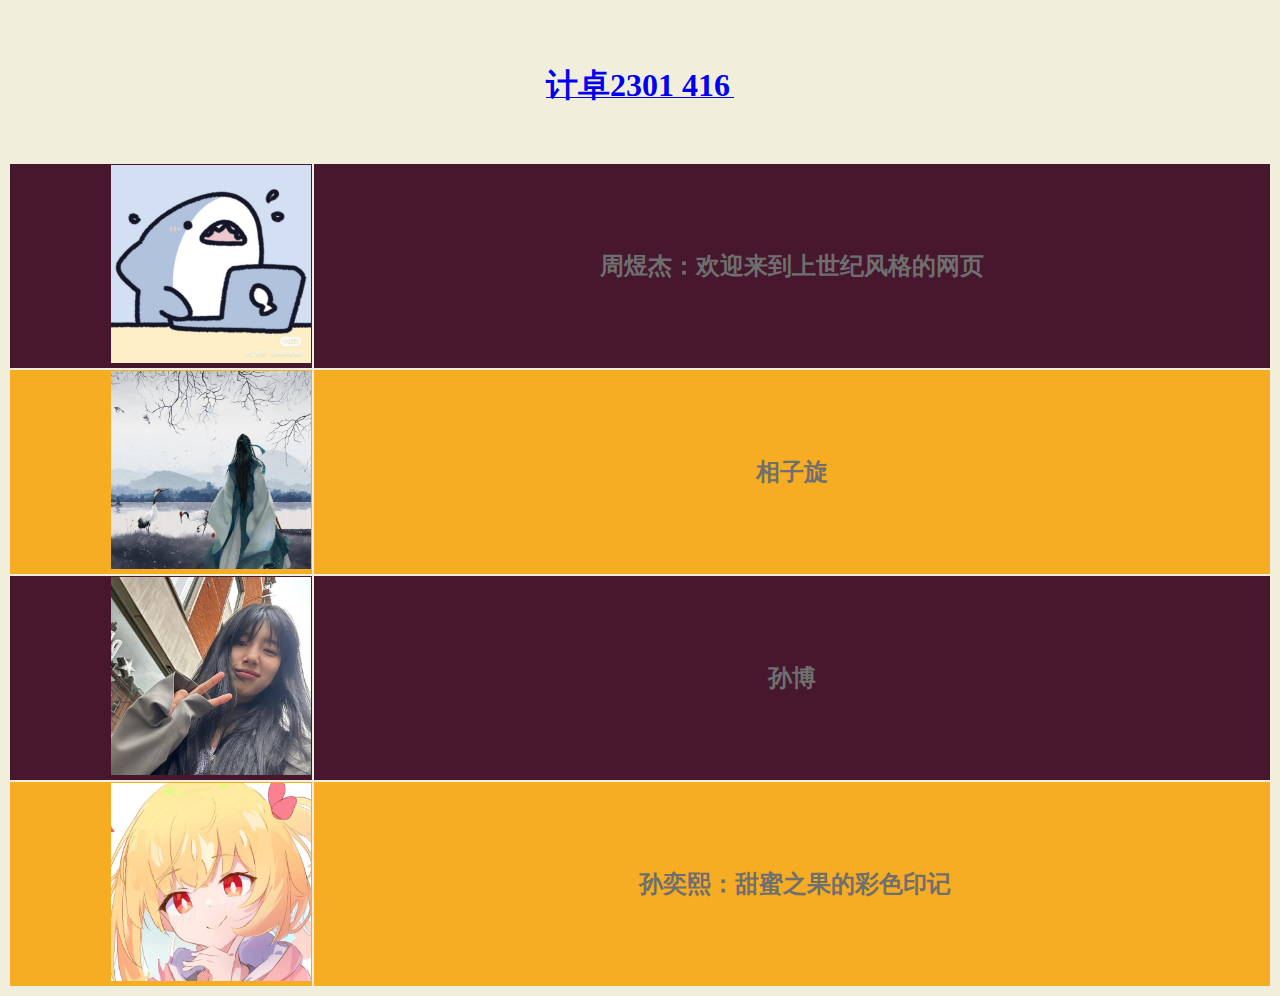
<file: index.html>
<!doctype html>
<html lang="zh">
	<body bgcolor="#F1EFDC">
		<title>欢迎来到416寝室</title>
<table width="100%" border="0">
  <tbody>
    <tr>
      <th height="150" colspan="2" bgcolor="#F1EFDC" scope="row"><span style="font-style: inherit; font-weight: bold; font-size: xx-large;"></span>
		  <a href="https://shicheng0104.github.io/banjizhuye/">
		  <span style="font-family: '华文彩云'; font-style: inherit; font-weight: bold; font-size: xx-large;">计卓2301 416</span>&nbsp;
		</a></th>
    </tr>
    <tr>
      <th width="300" align="right" bgcolor="#47182D" scope="row">
		  <a href=" ./zyj400/index.html">
		  <img src="images/周煜杰.jpg" width="200" height="198" alt="" />
			  </a></th>
      <th bgcolor="#47182D" style="color: #6F6F6F; font-family: '楷体'; font-size: 24px;" scope="row">周煜杰：欢迎来到上世纪风格的网页</th>
    </tr>
    <tr>
      <th align="right" bgcolor="#F6AC23" scope="row">
		  <a href="https://0mo0.github.io/xiang.github.io/index.html">
		  <img src="images/相子旋.jpg" width="200" height="198" alt=""/>
		  </a>
		</th>
      <th bgcolor="#F6AC23" scope="row"><span style="font-family: '楷体'; color: #6F6F6F; font-size: 24px;">相子旋</span></th>
    </tr>
    <tr>
      <th align="right" bgcolor="#47182D" scope="row">
		  <a href="https://daojiuzahuopu.gitee.io/sb389/">
		  <img src="images/孙博.jpg" width="200" height="198" alt=""/>
		</a></th>
      <th bgcolor="#47182D" style="font-family: '楷体'; color: #6F6F6F; font-size: 24px;" scope="row">孙博</th>
    </tr>
    <tr>
      <th align="right" bgcolor="#F6AC23" scope="row">
		  <a href="https://yxxm0023.github.io/">
		  <img src="images/孙奕熙.jpg" width="200" height="198" alt=""/>
			  </a></th>
      <th bgcolor="#F6AC23" style="color: #6F6F6F; font-family: '楷体'; font-size: 24px;" scope="row">&nbsp;孙奕熙：甜蜜之果的彩色印记</th>
    </tr>
  </tbody>
</table>
		</body>
</html>
</file>
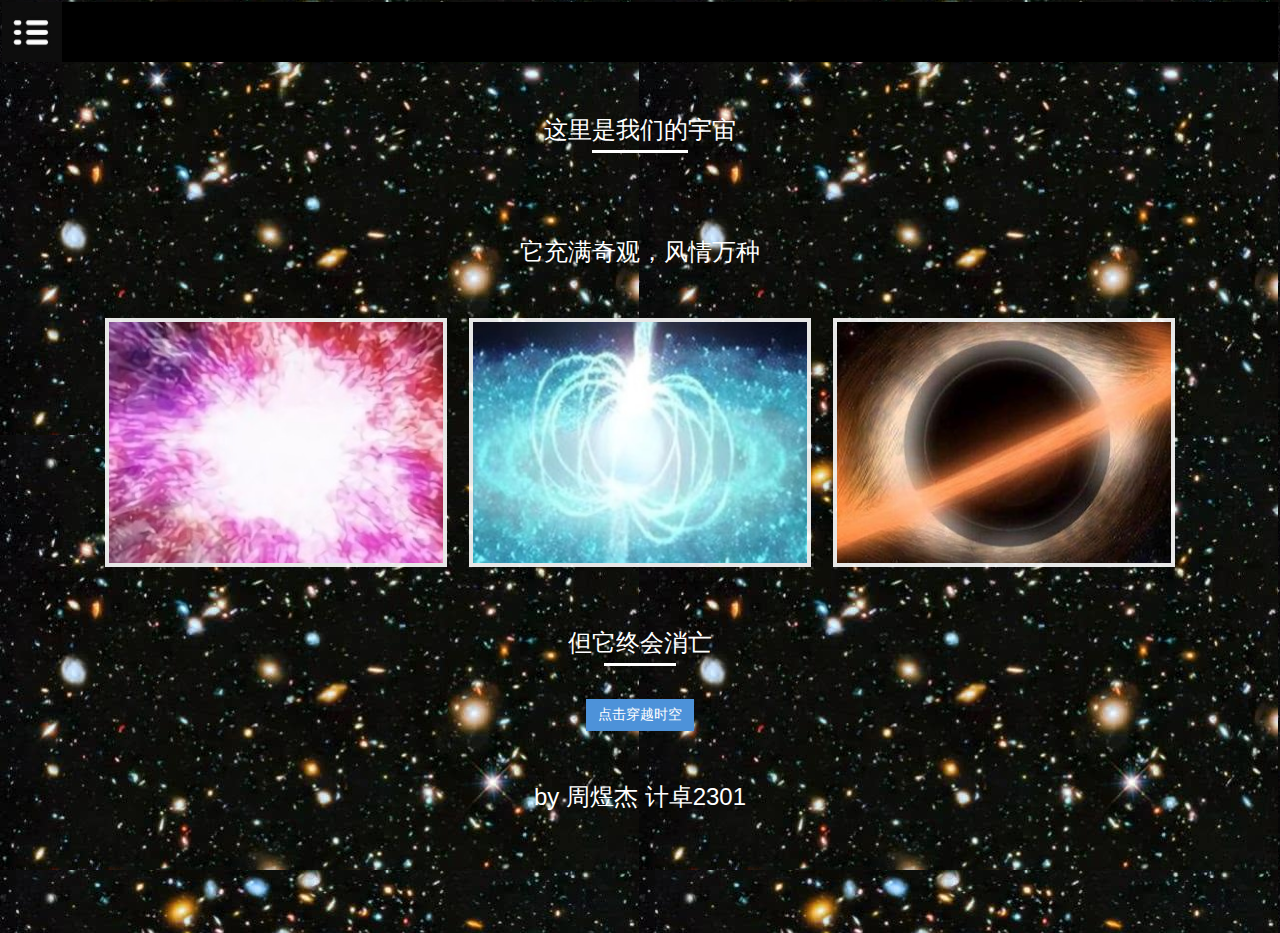
<file: zyj400/index.html>
<!doctype html>
<html lang="zh">
<head>
	<meta charset="UTF-8">
	<meta http-equiv="X-UA-Compatible" content="IE=edge,chrome=1"> 
	<meta name="viewport" content="width=device-width, initial-scale=1.0">
	<title>Wonders Of the Universe</title>
	<link rel="stylesheet" type="text/css" href="css/lanren.css">
</head>
<body background="image/universe.jpg">
	<table width="100%" border="0">
  <tbody>
    <tr>
      <th align="left" bgcolor="#000000" scope="col"><a href="../index.html"><img src="image/宿舍主页.jpg" alt="" width="60"/></a><span style="color: #000000"></span></th>
    </tr>
  </tbody>
</table>


	<!-- 代码部分begin -->
	<div class="lanren">
		<div class="full-length">
		    <div class="container">
		    	<!-- Effect-1 -->
		        <h2><span>这里是我们的宇宙</span></h2>
				<h2>它充满奇观，风情万种</h2>
		        <ul>
		        	<li>
		            	<div class="port-1 effect-1">
		                	<div class="image-box">
		                    	<img src="image/超新星爆炸1.jpg" alt="Image-1">
		                    </div>
		                    <div class="text-desc">
		                    	<h3>超新星爆炸</h3>
		                        <p>骑官西一度，状如半月，有芒角，煌煌然可以鉴物，历库楼东。八月，随天轮入浊。</p>
		                    	<a href="web/超新星爆炸.html" class="btn">Learn more</a>
		                    </div>
		                </div>
		            </li>
		            <li>
		            	<div class="port-1 effect-2">
		                	<div class="image-box">
		                    	<img src="image/中子星1.jpg" alt="Image-2">
		                    </div>
		                    <div class="text-desc">
		                    	<h3>中子星</h3>
		                        <p>质量没有达到可以形成黑洞的恒星在寿命终结时塌缩形成的一种介于白矮星和黑洞之间的星体。</p>
		                    	<a href="web/中子星.html" class="btn">Learn more</a>
		                    </div>
		                </div>
		            </li>
		            <li>
		            	<div class="port-1 effect-3">
		                	<div class="image-box">
		                    	<img src="image/黑洞1.jpg" alt="Image-3">
		                    </div>
		                    <div class="text-desc">
		                    	<h3>黑洞</h3>
		                        <p>时空曲率大到光都无法从其事件视界逃脱的天体，逃逸速度大于光速。</p>
		                    	<a href="web/黑洞.html" class="btn">Learn more</a>
		                    </div>
		                </div>
		            </li>
		        </ul>
		        <!-- Effect-1 End -->
	
		        
		        <!-- Effect-7 -->
		    	<h2><span>但它终会消亡</span></h2>
		    	<center><a href="web/宇宙热寂.html" class="btn">点击穿越时空</a></center>
		        <!-- Effect-8 End -->
				<center><h2>by 周煜杰 计卓2301</h2></center>
		    </div>
		</div>
	</div>
	<!-- 代码部分end -->
	</body>
</html>
</file>
<file: zyj400/css/lanren.css>
/*= Reset CSS 
============= */
html, body {border: 0; margin: 0; padding: 0;}
body { font: 14px "Lato", Arial, sans-serif; min-width: 100%; min-height: 100%; color: #666; background-color: #2D2D2D; }
.container{margin: 0 auto; max-width: 1060px;}
h2{color: #fff; float: left; width: 100%; font-size: 24px; font-weight: 400; text-align: center; padding: 50px 0 40px; position: relative; z-index: 50;}
h2 span{position: relative; padding-bottom: 10px;}
h2 span:after{content: ""; width: 50%; height: 3px; background-color: #fff; position: absolute; left: 25%; bottom: 0;}
*{margin: 0; padding: 0; box-sizing: border-box;}
img{
    max-width: 100%;
    vertical-align: middle;
    color: #000000;
}
.full-length{width: 100%; float: left; padding-bottom: 80px;}
ul{margin: 0 -1.5%;}
li{float: left; width: 31.33%; margin: 10px 1%; list-style: none;}

h3{font-size: 20px; margin: 5px 0 10px;}
p{font-weight: 300; line-height: 20px; font-size: 14px; margin-bottom: 15px;}
.btn{display: inline-block; padding: 5px 10px; font-size: 14px; color: #fff; border: 2px solid #4d92d9; background-color: #4d92d9; text-decoration: none; transition: 0.4s;}
.btn:hover{background-color: transparent; color: #4d92d9; transition: 0.4s;}
.text-desc{position: absolute; left: 0; top: 0; background-color: #fff; height: 100%; opacity: 0; width: 100%; padding: 20px;}
/*= Reset CSS End
================= *

/* effect-1 css */
.port-1{float: left; width: 100%; position: relative; overflow: hidden; text-align: center; border: 4px solid rgba(255, 255, 255, 0.9);}
.port-1 .text-desc{opacity: 0.9; top: -100%; transition: 0.5s; color: #000; padding: 45px 20px 20px;}
.port-1 img{transition: 0.5s;}
.port-1:hover img{transform: scale(1.2);}

.port-1.effect-1:hover .text-desc{top: 0;}

.port-1.effect-2 .text-desc{top: auto; bottom: -100%;}
.port-1.effect-2:hover .text-desc{bottom: 0;}

.port-1.effect-3 .text-desc{top: 50%; left: 50%; width: 0; height: 0; overflow: hidden; padding: 0;}
.port-1.effect-3:hover .text-desc{width: 100%; top: 0; left: 0; height: 100%; padding: 45px 20px 20px;}
/* effect-1 css end */

/* effect-2 css */
.port-2{float: left; width: 100%; position: relative; overflow: hidden; text-align: center; border: 4px solid rgba(255, 255, 255, 0.9); perspective: 800px;}
.port-2 .text-desc{z-index: -1; transition: 0.6s;}
.port-2 .image-box{transition: 0.4s;}
.port-2:hover .image-box{transform: rotateX(80deg); transform-origin: center bottom 0; transition: 0.4s;}

.port-2.effect-1:hover .text-desc{opacity: 1;}

.port-2.effect-2 .text-desc{opacity: 1; top: -100%;}
.port-2.effect-2:hover .text-desc{top: 0;}

.port-2.effect-3 .text-desc{opacity: 1; top: auto; bottom: -100%;}
.port-2.effect-3:hover .text-desc{bottom: 0;}
/* effect-2 css end */

/* effect-3 css */
.port-3{float: left; width: 100%; position: relative; overflow: hidden; text-align: center; border: 4px solid rgba(255, 255, 255, 0.9); perspective: 500px;}
.port-3 img{transition: 0.5s;}

.port-3.effect-1 .text-desc{z-index: -1; transition: 0.5s; transform: rotateX(80deg); transform-origin: center top 0; padding: 45px 20px 20px; opacity: 1;}
.port-3.effect-1:hover .text-desc{transform: none;}
.port-3.effect-1:hover img{opacity: 0; transform: scale(1.2)}

.port-3.effect-2 .text-desc{z-index: -1; transition: 0.5s; transform: rotateX(80deg); transform-origin: center bottom 0; top: auto; bottom: 0; padding: 45px 20px 20px;}
.port-3.effect-2:hover .text-desc{transform: none; opacity: 1;}
.port-3.effect-2:hover img{transform: translateY(-100%)}

.port-3.effect-3 .text-desc{z-index: -1; transition: 0.5s; transform: rotateX(80deg); transform-origin: center top 0; padding: 45px 20px 20px;}
.port-3.effect-3:hover .text-desc{transform: none; opacity: 1;}
.port-3.effect-3:hover img{transform: translateY(100%)}
/* effect-3 css end */

/* effect-4 css */
.port-4{float: left; width: 100%; position: relative; overflow: hidden; text-align: center; border: 4px solid rgba(255, 255, 255, 0.9); z-index: 10;}

.port-4.effect-1 img{transition: 0.5s; transform: rotateY(360deg) scale(1, 1);}
.port-4.effect-1 .text-desc{transform: rotateY(0deg) scale(0, 0); transition: 0.5s; opacity: 0; padding: 45px 20px 20px;}
.port-4.effect-1:hover .text-desc{transform: rotateY(360deg) scale(1, 1);  opacity: 1;}
.port-4.effect-1:hover img{transform: rotateY(0deg) scale(0, 0);}

.port-4.effect-2{z-index: 12;}
.port-4.effect-2 img{transition: 0.5s; transform: rotateX(360deg) scale(1, 1);}
.port-4.effect-2 .text-desc{transform: rotateX(0deg) scale(0, 0); transition: 0.5s; opacity: 0; padding: 45px 20px 20px;}
.port-4.effect-2:hover .text-desc{transform: rotateX(360deg) scale(1, 1);  opacity: 1;}
.port-4.effect-2:hover img{transform: rotateX(0deg) scale(0, 0);}

.port-4.effect-3 img{transition: 0.5s; transform: rotate(360deg) scale(1, 1);}
.port-4.effect-3 .text-desc{transform: rotate(0deg) scale(0, 0); transition: 0.5s; opacity: 0; padding: 45px 20px 20px;}
.port-4.effect-3:hover .text-desc{transform: rotate(360deg) scale(1, 1);  opacity: 1;}
.port-4.effect-3:hover img{transform: rotate(0deg) scale(0, 0);}
/* effect-4 css end */

/* effect-5 css */
.port-5{float: left; width: 100%; position: relative; overflow: hidden; text-align: center; border: 4px solid rgba(255, 255, 255, 0.9); overflow: visible;}

.port-5.effect-1{z-index: 9;}
.port-5.effect-1 img{transition: 0.5s;}
.port-5.effect-1:hover img{transform: scale(0.5) translateX(-100%); position: relative; z-index: 9; border: 6px solid rgba(255, 255, 255, 0.9);}
.port-5.effect-1 .text-desc{transform: translateX(100%); opacity: 0; padding: 40px 20px 20px 90px; transition: 0.5s;}
.port-5.effect-1:hover .text-desc{transform: translateX(0px); opacity: 1;}

.port-5.effect-2{z-index: 10;}
.port-5.effect-2 img{transition: 0.5s; transform: none);}
.port-5.effect-2:hover img{transform: scale(0.5) translateY(100%); position: relative; z-index: 9; border: 6px solid rgba(255, 255, 255, 0.9);}
.port-5.effect-2 .text-desc{transform: translateY(-100%); opacity: 0; padding: 20px; transition: 0.5s;}
.port-5.effect-2:hover .text-desc{transform: translateY(0px); opacity: 1;}

.port-5.effect-3 img{transition: 0.5s;}
.port-5.effect-3:hover img{transform: scale(0.5) translateX(100%); position: relative; z-index: 9; border: 6px solid rgba(255, 255, 255, 0.9);}
.port-5.effect-3 .text-desc{transform: translateX(-100%); opacity: 0; padding: 40px 90px 20px 20px; transition: 0.5s;}
.port-5.effect-3:hover .text-desc{transform: translateX(0px); opacity: 1;}
/* effect-5 css end */

/* effect-6 css */
.port-6{float: left; width: 100%; position: relative; overflow: hidden; text-align: center; border: 4px solid rgba(255, 255, 255, 0.9); overflow: visible;}

.port-6.effect-1{z-index: 8;}
.port-6.effect-1 img{transition: 0.5s;}
.port-6.effect-1:hover img{transform: scale(0.3) translateY(110%); position: relative; z-index: 9;}
.port-6.effect-1 .text-desc{transform: translateY(-100%); opacity: 0; padding: 10px 20px; transition: 0.5s;}
.port-6.effect-1:hover .text-desc{transform: translateY(0px); opacity: 1;}

.port-6.effect-2{z-index: 7;}
.port-6.effect-2 img{transition: 0.6s; z-index: 1;}
.port-6.effect-2:hover img{transform: scale(0.3) translateX(110%); position: relative; z-index: 9;}
.port-6.effect-2 .text-desc{transform: translateX(-100%); opacity: 0; padding: 40px 120px 20px 20px; transition: 0.6s;}
.port-6.effect-2:hover .text-desc{transform: translateX(0px); opacity: 1;}

.port-6.effect-3 img{transition: 0.5s;}
.port-6.effect-3:hover img{transform: scale(0.3) translateY(-110%); position: relative; z-index: 9;}
.port-6.effect-3 .text-desc{transform: translateY(100%); opacity: 0; padding: 85px 20px 10px; transition: 0.5s;}
.port-6.effect-3:hover .text-desc{transform: translateY(0px); opacity: 1;}
/* effect-6 css end */

/* effect-7 css */
.port-7{float: left; width: 100%; position: relative; overflow: hidden; text-align: center; border: 4px solid rgba(255, 255, 255, 0.9); overflow: hidden;}
.port-7 .text-desc{opacity: 0; transition: 0.5s; color: #000;}

.port-7.effect-1 img{transition: 0.5s; position: relative; width: 100%; left: 0;}
.port-7.effect-1:hover img{left: 50%;}
.port-7.effect-1 .text-desc{transform: perspective(600px) rotateY(90deg); transform-origin: left center 0; width: 50%; position: absolute; left: 0; top: 0;  padding: 18px 10px;}
.port-7.effect-1:hover .text-desc{opacity: 1; transform: perspective(600px) rotateY(0deg); z-index: 99;}

.port-7.effect-2 img{transition: 0.5s; position: relative; width: 100%; top: 0;}
.port-7.effect-2:hover img{top: 50%;}
.port-7.effect-2 .text-desc{transform: perspective(600px) rotateX(90deg); transform-origin: top center 0; width: 100%; position: absolute; left: 0; top: 0; height: 50%; padding: 5px 10px;}
.port-7.effect-2:hover .text-desc{opacity: 1; transform: perspective(600px) rotateX(0deg); z-index: 99;}

.port-7.effect-3 img{transition: 0.5s; position: relative; width: 100%; right: 0;}
.port-7.effect-3:hover img{right: 50%;}
.port-7.effect-3 .text-desc{transform: perspective(600px) rotateY(-90deg); transform-origin: right center 0; width: 50%; position: absolute; left: auto; right: 0; top: 0;  padding: 18px 10px;}
.port-7.effect-3:hover .text-desc{opacity: 1; transform: perspective(600px) rotateY(0deg); z-index: 99;}
/* effect-7 css end */

/* effect-8 css */
.port-8{float: left; width: 100%; position: relative; overflow: hidden; text-align: center; border: 4px solid rgba(255, 255, 255, 0.9); overflow: hidden;}
.port-8 .text-desc{opacity: 0; transition: 0.5s; color: #000; padding: 45px 20px 20px;}

.port-8.effect-1 img{transition: 0.5s;}
.port-8.effect-1:hover img{transform: scale(1.1);}
.port-8.effect-1 .text-desc{left: 0; position: absolute; top: 0; width: 100%; height: 100%; transform: scale(0);  backface-visibility: hidden;}
.port-8.effect-1:hover .text-desc{opacity: 1; transform: scale(1); border-radius: 20%;}

.port-8.effect-2 img{transition: 0.5s;}
.port-8.effect-2:hover img{transform: scale(1.1);}
.port-8.effect-2 .text-desc{left: 0; position: absolute; top: 0; width: 100%; height: 100%; transform: scale(0);  backface-visibility: hidden;}
.port-8.effect-2:hover .text-desc{opacity: 1; transform: scale(1); border-radius: 50% 0 50% 0;}

.port-8.effect-2 img{transition: 0.5s;}
.port-8.effect-2:hover img{transform: scale(1.1);}
.port-8.effect-2 .text-desc{left: 0; position: absolute; top: 0; width: 100%; height: 100%; transform: scale(0);  backface-visibility: hidden;}
.port-8.effect-2:hover .text-desc{opacity: 1; transform: scale(1); border-radius: 50% 0 50% 0;}

.port-8.effect-3 img{transition: 0.5s;}
.port-8.effect-3:hover img{transform: scale(1.1);}
.port-8.effect-3 .text-desc{left: 0; position: absolute; top: 0; width: 100%; height: 100%; transform: scale(0);  backface-visibility: hidden; background: none; padding: 40px 70px 20px;}
.port-8.effect-3 .text-desc:before, .port-8.effect-3 .text-desc:after{background-color: #fff; border-radius: 50% 50% 0 0; content: ""; height: 100%; left: 50%; position: absolute; top: 0; transform: rotate(-50deg); transform-origin: 0 100% 0; width: 50%; z-index: -1;}
.port-8.effect-3 .text-desc:after {left: 0; transform: rotate(50deg); transform-origin: 100% 100% 0;}
.port-8.effect-3:hover .text-desc{opacity: 1; transform: scale(1);}
/* effect-8 css end */


/*= Media Screen CSS
==================== */
@media only screen and (max-width: 1090px){
	ul{width: 340px; margin: 0 auto;}
	li{width: 100%; margin: 20px 0;}
	.port-5.effect-1 {z-index: 19;}
}

@media only screen and (max-width: 360px){
	ul{width: 300px;}
	.port-1 .text-desc, 
	.port-1.effect-3:hover .text-desc, 
	.port-3.effect-1 .text-desc, 
	.port-3.effect-3 .text-desc,
	.port-4.effect-1 .text-desc,
	.port-4.effect-2 .text-desc,
	.port-4.effect-3 .text-desc, .port-8 .text-desc{padding: 20px;}
	.text-desc{padding: 7px;}
	.port-5.effect-1 .text-desc{padding: 13px 20px 20px 90px;}
	.port-5.effect-2 .text-desc{padding: 10px;}
	.port-5.effect-3 .text-desc{padding: 16px 90px 20px 20px;}
	.port-6.effect-1 .text-desc .btn, 
	.port-6.effect-2 .text-desc .btn,
	.port-6.effect-3 .text-desc .btn,
	.port-7.effect-1 .text-desc .btn,
	.port-7.effect-2 .text-desc .btn,
	.port-7.effect-3 .text-desc .btn,
	.port-8.effect-3 .text-desc .btn{display: none;}
	.port-6.effect-2 .text-desc{padding: 20px 120px 20px 20px;}
	.port-6.effect-3 .text-desc{padding: 75px 20px 10px;}
	.port-7.effect-1 .text-desc{padding: 12px 10px;}
	.port-8.effect-3 .text-desc{padding: 28px 70px 20px;}
}
/*= Media Screen CSS End
======================== */
</file>
